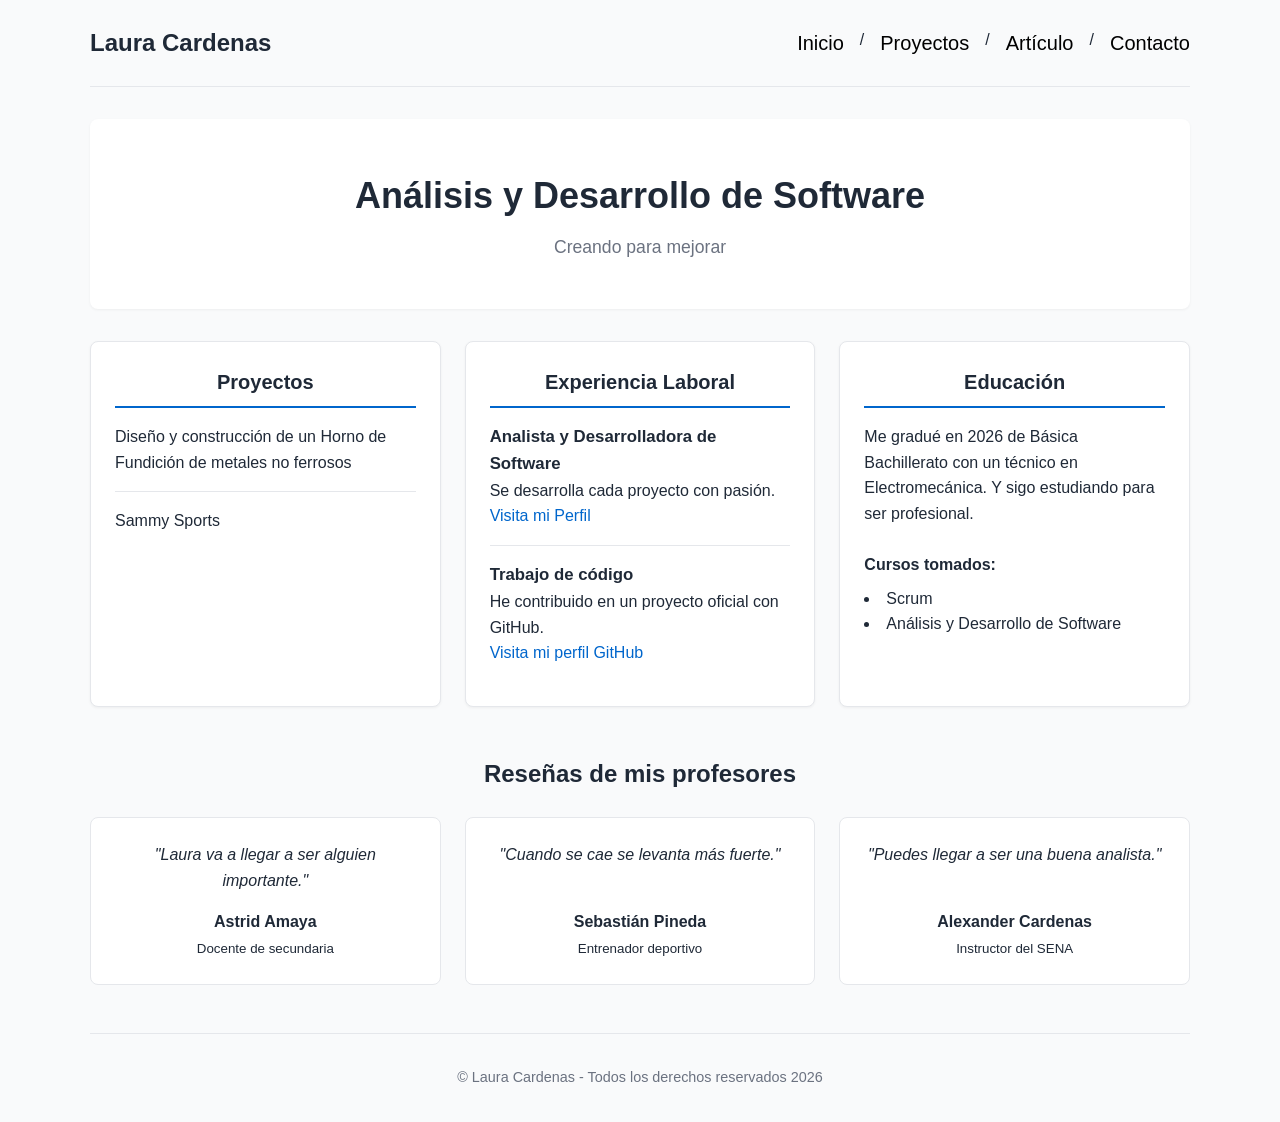
<file: index.html>
<!DOCTYPE html>
<html lang="es">

<head>
    <meta charset="UTF-8">
    <meta name="viewport" content="width=device-width, initial-scale=1.0">
    <!-- Meta tags de SEO -->
    <meta name="description" content="Frontend Developer Portfolio - Laura Cardenas">
    <meta name="keywords" content="Frontend Developer, HTML, CSS, Portfolio, Projects">
    <meta name="author" content="Laura Cardenas">
    <title>Laura Cardenas | Portafolio Profesional</title>

    <link rel="stylesheet" href="CSS/index.css">
</head>

<body>

    <header>
        <h2>Laura Cardenas</h2>
        <nav>
            <a href="index.html">Inicio</a>/
            <a href="proyecto.html">Proyectos</a>/
            <a href="articulo.html">Artículo</a>/
            <a href="contacto.html">Contacto</a>
        </nav>
    </header>

    <main>
        <!-- Título principal -->
        <section class="hero">
            <h1>Análisis y Desarrollo de Software</h1>
            <p>Creando para mejorar</p>
        </section>

        <!-- Sección Principal: Proyectos, Experiencia y Educación -->
        <section class="content-grid">
            
            <!-- Proyectos -->
            <article class="card">
                <h3>Proyectos</h3>
                <div class="item">
                    <p>Diseño y construcción de un Horno de Fundición de metales no ferrosos</p>
                </div>
                <hr class="divider">
                <div class="item">
                    <p>Sammy Sports</p>
                </div>
            </article>

            <!-- Experiencia Laboral -->
            <article class="card">
                <h3>Experiencia Laboral</h3>
                <div class="item">
                    <h4>Analista y Desarrolladora de Software</h4>
                    <p>Se desarrolla cada proyecto con pasión.</p>
                    <p><a href="https://cardenaslaura350-stack.github.io/Proyecto1/" target="_blank" rel="noopener">Visita mi Perfil</a></p>
                </div>
                <hr class="divider">
                <div class="item">
                    <h4>Trabajo de código</h4>
                    <p>He contribuido en un proyecto oficial con GitHub.</p>
                    <p><a href="https://github.com/" target="_blank" rel="noopener">Visita mi perfil GitHub</a></p>
                </div>
            </article>

            <!-- Educación -->
            <article class="card">
                <h3>Educación</h3>
                <p>Me gradué en 2026 de Básica Bachillerato con un técnico en Electromecánica. Y sigo estudiando para ser profesional.</p>
                <br>
                <p><strong>Cursos tomados:</strong></p>
                <ul>
                    <li>Scrum</li>
                    <li>Análisis y Desarrollo de Software</li>
                </ul>
            </article>

        </section>

        <!-- Reseñas -->
        <section class="reviews">
            <h3>Reseñas de mis profesores</h3>
            <div class="reviews-grid">
                <div class="review-card">
                    <p>"Laura va a llegar a ser alguien importante."</p>
                    <div class="author">
                        <strong>Astrid Amaya</strong><br>
                        <small>Docente de secundaria</small>
                    </div>
                </div>

                <div class="review-card">
                    <p>"Cuando se cae se levanta más fuerte."</p>
                    <div class="author">
                        <strong>Sebastián Pineda</strong><br>
                        <small>Entrenador deportivo</small>
                    </div>
                </div>

                <div class="review-card">
                    <p>"Puedes llegar a ser una buena analista."</p>
                    <div class="author">
                        <strong>Alexander Cardenas</strong><br>
                        <small>Instructor del SENA</small>
                    </div>
                </div>
            </div>
        </section>
    </main>

    <footer>
        <p>&copy; Laura Cardenas - Todos los derechos reservados 2026</p>
    </footer>

</body>

</html>
</file>
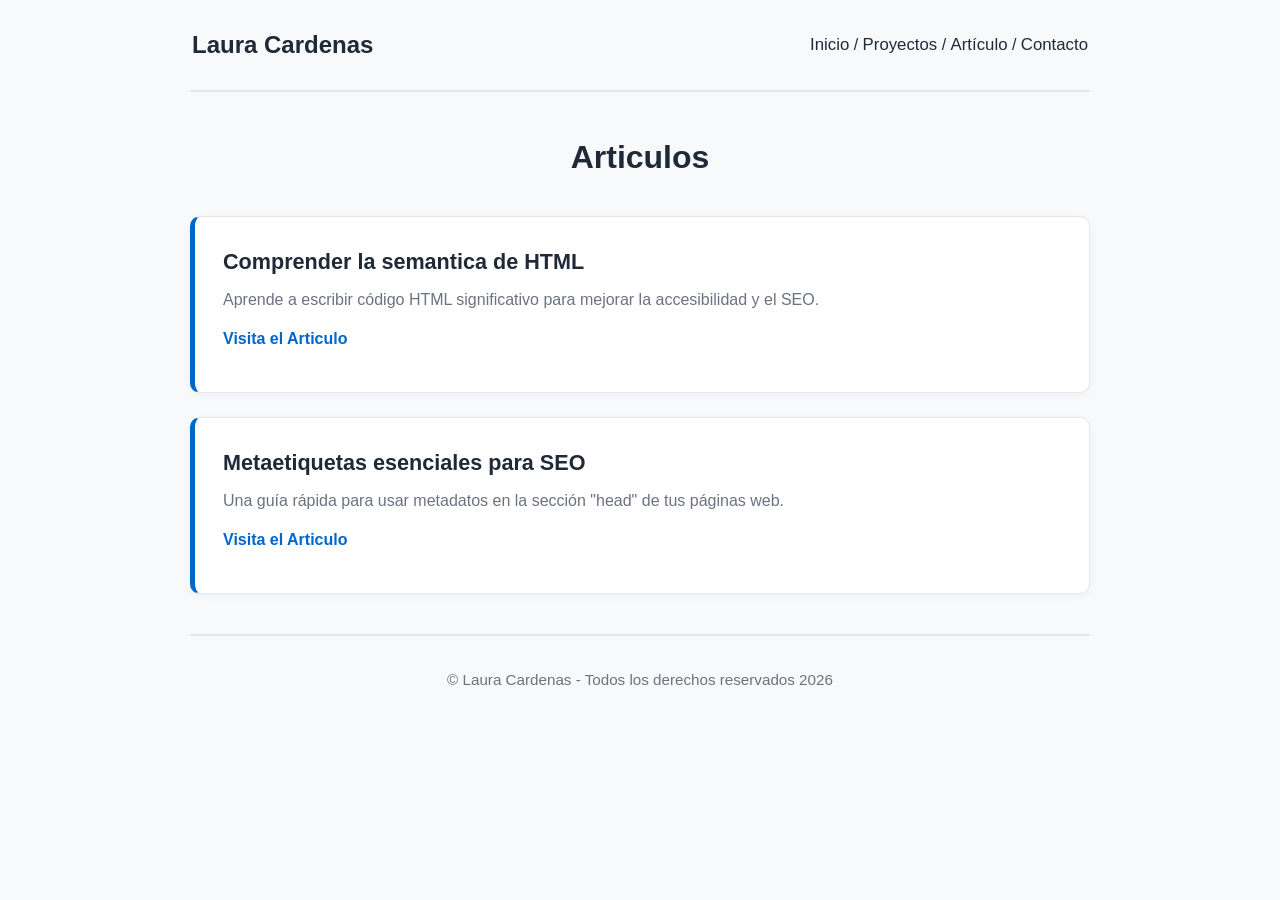
<file: articulo.html>
<!DOCTYPE html>
<html lang="en">
<head>
    <meta charset="UTF-8">
    <meta name="viewport" content="width=device-width, initial-scale=1.0">
    <meta name="description" content="Articles page of Frontend Developer">
    <meta name="author" content="your name">
    <title>Articulos</title>
<link rel="stylesheet" href="CSS/articulo.css">
</head>
<body>

    <header class="p-3">
        <table width="100%">
            <tr>
                <td align="left">
                    <h2>Laura Cardenas</h2>
                </td>
                <td align="right">
                    <nav>
                        <a href="index.html">Inicio</a> /
                        <a href="proyecto.html">Proyectos</a> /
                        <a href="articulo.html">Artículo</a> /
                        <a href="contacto.html">Contacto</a>
                    </nav>
                </td>
            </tr>
        </table>
    </header>

    <hr>

    <main align="center">
        <h2>Articulos</h2>
        <article>
            <h3>Comprender la semantica de HTML</h3>
            <p>Aprende a escribir código HTML significativo para mejorar la accesibilidad y el SEO.</p>
            <p><a href="https://medium.com/@madukacharles2020/html-semantic-full-explanation-1acbef0f5815">Visita el Articulo</a></p>
        </article>
        <article>
            <h3>Metaetiquetas esenciales para SEO</h3>
            <p>Una guía rápida para usar metadatos en la sección "head" de tus páginas web.</p>
            <p><a href="https://www.sidn.es/blog/metaetiquetas-seo">Visita el Articulo</a></p>
        </article>
    </main>

    <hr>

    <!-- Pie de página -->
    <footer align="center" class="p-3">
        <p>&copy; Laura Cardenas - Todos los derechos reservados 2026</p>
    </footer>

</body>
</html>
</file>
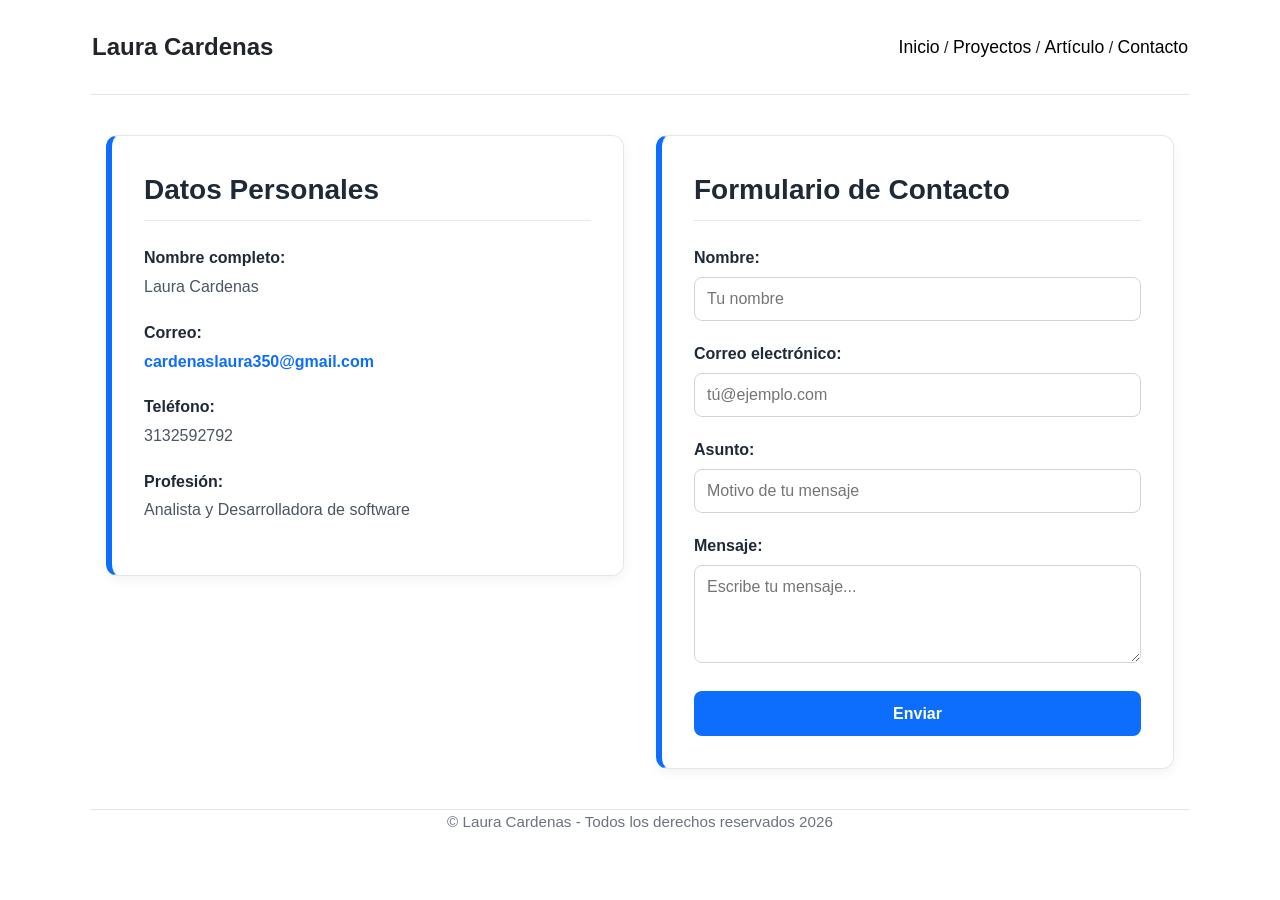
<file: contacto.html>
<!DOCTYPE html>
<html lang="es">

<head>
    <meta charset="UTF-8">
    <meta name="viewport" content="width=device-width, initial-scale=1.0">
    <meta name="description" content="Contact page for Frontend Developer">
    <meta name="author" content="Laura Cardenas">
    <title>Contact | Frontend Developer</title>
    <link rel="stylesheet" href="CSS/contacto.css">
</head>

<body>

    <header class="p-5">
        <table width="100%">
            <tr>
                <td align="left">
                    <br>
                    <h2>Laura Cardenas</h2>
                <br>
                </td>
                <td align="right">
                    <nav>
                        <a href="index.html">Inicio</a> /
                        <a href="proyecto.html">Proyectos</a> /
                        <a href="articulo.html">Artículo</a> /
                        <a href="contacto.html">Contacto</a>
                    </nav>
                </td>
            </tr>
        </table>
    </header>

    <hr>
    <main>
        <div class="contenedor-contacto">
            <!-- Datos Personales -->
            <aside class="tarjeta-contacto">
                <h2>Datos Personales</h2>
                <ul>
                    <li>
                        <strong>Nombre completo:</strong>
                        <span>Laura Cardenas</span>
                    </li>
                    <li>
                        <strong>Correo:</strong>
                        <a href="mailto:cardenaslaura350@gmail.com">cardenaslaura350@gmail.com</a>
                    </li>
                    <li>
                        <strong>Teléfono:</strong>
                        <span>3132592792</span>
                    </li>
                    <li>
                        <strong>Profesión:</strong>
                        <span>Analista y Desarrolladora de software</span>
                    </li>
                </ul>
            </aside>

            <!-- Formulario de Contacto -->
            <section class="tarjeta-contacto">
                <h2>Formulario de Contacto</h2>
                <form action="#" method="post">
                    <div class="campo-form">
                        <label for="nombre">Nombre:</label>
                        <input type="text" id="nombre" name="nombre" placeholder="Tu nombre" required>
                    </div>

                    <div class="campo-form">
                        <label for="correo">Correo electrónico:</label>
                        <input type="email" id="correo" name="correo" placeholder="tú@ejemplo.com" required>
                    </div>

                    <div class="campo-form">
                        <label for="asunto">Asunto:</label>
                        <input type="text" id="asunto" name="asunto" placeholder="Motivo de tu mensaje">
                    </div>

                    <div class="campo-form">
                        <label for="mensaje">Mensaje:</label>
                        <textarea id="mensaje" name="mensaje" rows="4" placeholder="Escribe tu mensaje..."
                            required></textarea>
                    </div>

                    <button type="submit" class="btn-enviar">Enviar</button>
                </form>
            </section>
        </div>
    </main>

    <hr>

    <!-- Pie de página -->
    <footer align="center" class="p-3">
        <p>&copy; Laura Cardenas - Todos los derechos reservados 2026</p>
    </footer>

    <!-- JS de Bootstrap 5 -->
    <script src="https://cdn.jsdelivr.net/npm/bootstrap@5.3.2/dist/js/bootstrap.bundle.min.js"></script>

</body>

</html>
</file>
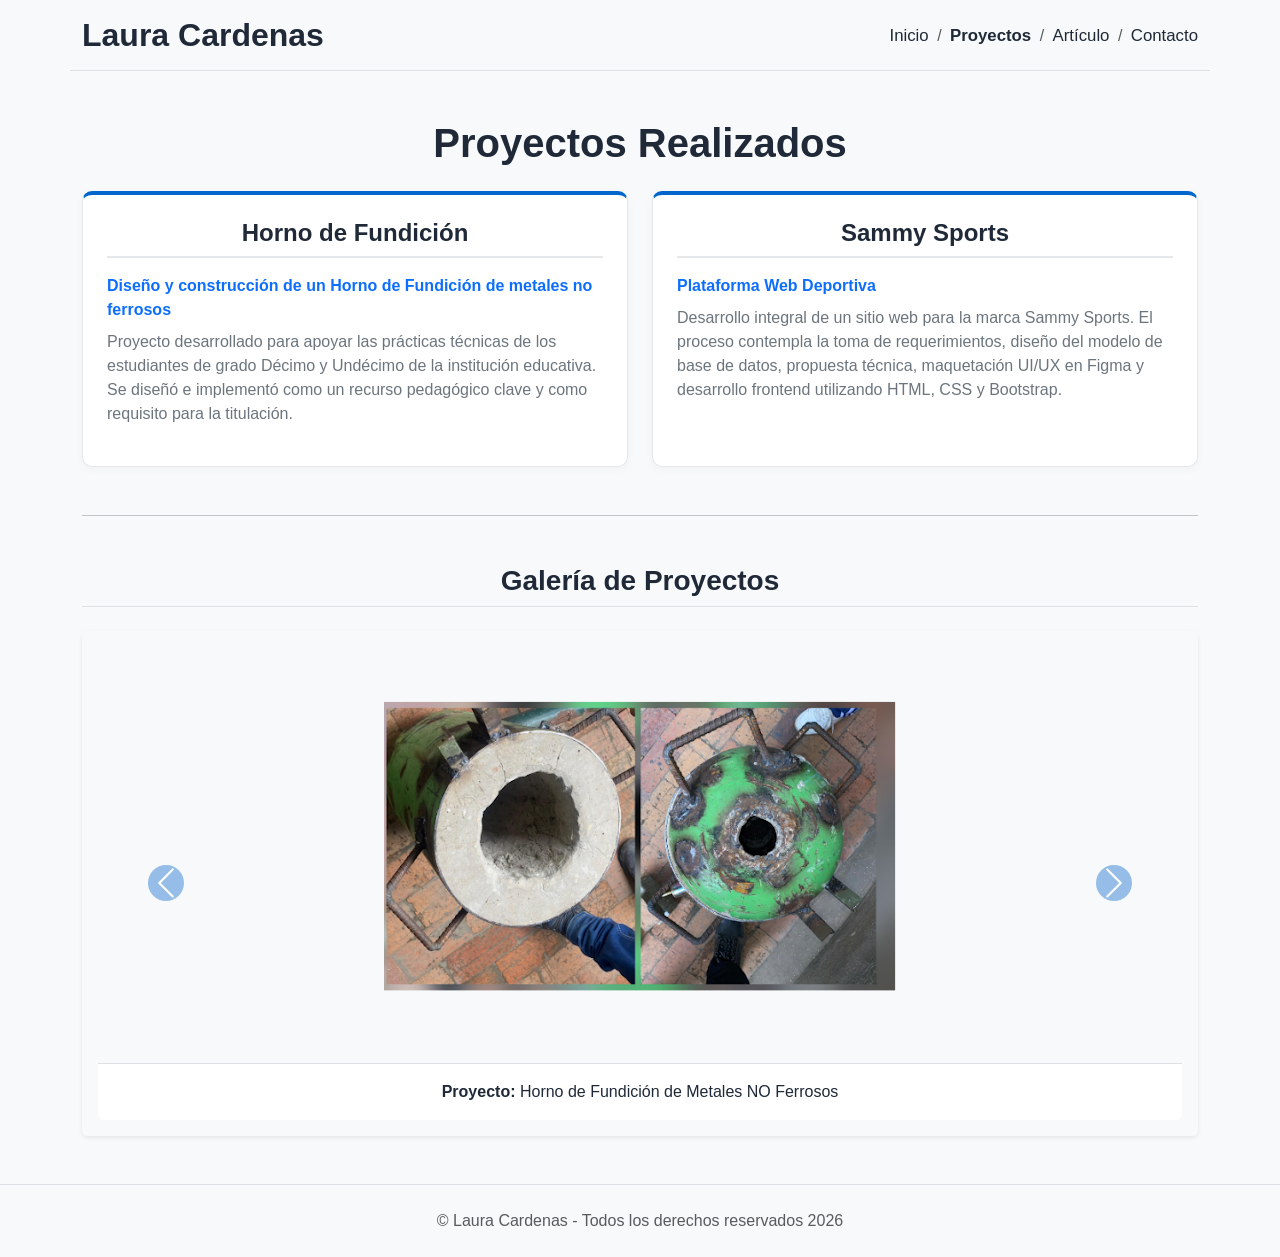
<file: proyecto.html>
<!DOCTYPE html>
<html lang="es">

<head>
    <meta charset="UTF-8">
    <meta name="viewport" content="width=device-width, initial-scale=1.0">
    <title>Proyectos | Laura Cardenas</title>

    <!-- Bootstrap 5 CSS -->
    <link href="https://cdn.jsdelivr.net/npm/bootstrap@5.3.2/dist/css/bootstrap.min.css" rel="stylesheet">
<link rel="stylesheet" href="CSS/proyecto.css">
</head>

<body>

    <!-- Encabezado -->
    <header class="container py-3 border-bottom">
        <div class="d-flex flex-column flex-md-row justify-content-between align-items-center">
            <h2 class="m-0 fw-bold">Laura Cardenas</h2>
            <nav class="mt-2 mt-md-0">
                <a href="index.html" class="nav-link-custom">Inicio</a>
                <span class="text-muted mx-1">/</span>
                <a href="proyecto.html" class="nav-link-custom fw-semibold">Proyectos</a>
                <span class="text-muted mx-1">/</span>
                <a href="articulo.html" class="nav-link-custom">Artículo</a>
                <span class="text-muted mx-1">/</span>
                <a href="contacto.html" class="nav-link-custom">Contacto</a>
            </nav>
        </div>
    </header>

    <!-- Contenido Principal -->
    <main class="container my-5">

        <h1 class="text-center mb-4 fw-bold">Proyectos Realizados</h1>

        <!-- Lista de Proyectos usando Bootstrap Grid -->
        <section class="mb-5">
            <div class="row g-4">

                <!-- Proyecto 1 -->
                <div class="col-md-6">
                    <div class="proyecto-card p-4 d-flex flex-column justify-content-between">
                        <div>
                            <h3 class="h4 text-center proyecto-header fw-bold mb-3">
                                Horno de Fundición
                            </h3>
                            <p class="fw-semibold text-primary mb-2">
                                Diseño y construcción de un Horno de Fundición de metales no ferrosos
                            </p>
                            <p class="text-secondary">
                                Proyecto desarrollado para apoyar las prácticas técnicas de los estudiantes de grado
                                Décimo y Undécimo de la institución educativa. Se diseñó e implementó como un recurso
                                pedagógico clave y como requisito para la titulación.
                            </p>
                        </div>
                    </div>
                </div>

                <!-- Proyecto 2 -->
                <div class="col-md-6">
                    <div class="proyecto-card p-4 d-flex flex-column justify-content-between">
                        <div>
                            <h3 class="h4 text-center proyecto-header fw-bold mb-3">
                                Sammy Sports
                            </h3>
                            <p class="fw-semibold text-primary mb-2">
                                Plataforma Web Deportiva
                            </p>
                            <p class="text-secondary">
                                Desarrollo integral de un sitio web para la marca Sammy Sports. El proceso contempla la
                                toma de requerimientos, diseño del modelo de base de datos, propuesta técnica,
                                maquetación UI/UX en Figma y desarrollo frontend utilizando HTML, CSS y Bootstrap.
                            </p>
                        </div>
                    </div>
                </div>

            </div>
        </section>

        <hr class="my-5">

        <!-- Galería de Proyectos (Carrusel) -->
        <section id="proyectos" class="mb-5">
            <h2 class="text-center h3 fw-bold border-bottom pb-2 mb-4">Galería de Proyectos</h2>

            <div id="carouselProyectos" class="carousel slide shadow-sm rounded" data-bs-ride="carousel">

                <!-- Indicadores -->
                <div class="carousel-indicators">
                    <button type="button" data-bs-target="#carouselProyectos" data-bs-slide-to="0" class="active"
                        aria-current="true" aria-label="Slide 1"></button>
                    <button type="button" data-bs-target="#carouselProyectos" data-bs-slide-to="1"
                        aria-label="Slide 2"></button>
                </div>

                <!-- Diapositivas -->
                <div class="carousel-inner rounded bg-light p-3">

                    <!-- Slide 1 -->
                    <div class="carousel-item active">
                        <figure class="m-0 text-center">
                            <div class="d-flex justify-content-center align-items-center"
                                style="min-height: 400px; max-height: 500px;">
                                <img src="img/Horno.png" alt="Captura del proyecto Horno"
                                    class="img-fluid rounded imagen-proyecto">
                            </div>
                            <figcaption class="p-3 border-top mt-3 bg-white rounded-bottom">
                                <strong>Proyecto:</strong> Horno de Fundición de Metales NO Ferrosos
                            </figcaption>
                        </figure>
                    </div>

                    <!-- Slide 2 -->
                    <div class="carousel-item">
                        <figure class="m-0 text-center">
                            <div class="d-flex justify-content-center align-items-center"
                                style="min-height: 400px; max-height: 500px;">
                                <img src="img/Sammy sport.jpeg" alt="Captura del proyecto Sammy sports"
                                    class="img-fluid rounded imagen-proyecto">
                            </div>
                            <figcaption class="p-3 border-top mt-3 bg-white rounded-bottom">
                                <strong>Proyecto:</strong> Sammy Sports
                            </figcaption>
                        </figure>
                    </div>

                </div>

                <!-- Controles -->
                <button class="carousel-control-prev" type="button" data-bs-target="#carouselProyectos"
                    data-bs-slide="prev">
                    <span class="carousel-control-prev-icon" aria-hidden="true"></span>
                    <span class="visually-hidden">Anterior</span>
                </button>

                <button class="carousel-control-next" type="button" data-bs-target="#carouselProyectos"
                    data-bs-slide="next">
                    <span class="carousel-control-next-icon" aria-hidden="true"></span>
                    <span class="visually-hidden">Siguiente</span>
                </button>

            </div>
        </section>

    </main>

    <!-- Pie de página -->
    <footer class="text-center py-4 border-top text-muted">
        <p class="m-0">&copy; Laura Cardenas - Todos los derechos reservados 2026</p>
    </footer>

    <!-- Bootstrap 5 Bundle JS -->
    <script src="https://cdn.jsdelivr.net/npm/bootstrap@5.3.2/dist/js/bootstrap.bundle.min.js"></script>

</body>

</html>
</file>
<file: CSS/index.css>
* {
    margin: 0;
    padding: 0;
    box-sizing: border-box;
}
nav a {
    text-decoration: none;
    font-size: 20px;
    color: #000;
    transition: color 0.3s;
}

nav a:hover {
    color: #0066cc !important;
}

/* --- Variables globales y Reset --- */
:root {
    --primary-color: #0066cc;
    --primary-hover: #004b99;
    --text-color: #1f2937;
    --text-light: #6b7280;
    --bg-color: #f9fafb;
    --card-bg: #ffffff;
    --border-color: #e5e7eb;
    --max-width: 1100px;
}

body {
    font-family: 'Segoe UI', Tahoma, Geneva, Verdana, sans-serif;
    line-height: 1.6;
    color: var(--text-color);
    background-color: var(--bg-color);
    padding: 0 1rem;
}

a {
    color: var(--primary-color);
    text-decoration: none;
    transition: color 0.2s ease;
}

a:hover {
    color: var(--primary-hover);
    text-decoration: underline;
}

/* --- Encabezado y Navegación --- */
header {
    max-width: var(--max-width);
    margin: 0 auto;
    padding: 1.5rem 0;
    display: flex;
    justify-content: space-between;
    align-items: center;
    border-bottom: 1px solid var(--border-color);
}

header h2 {
    font-size: 1.5rem;
    color: var(--text-color);
}

nav {
    display: flex;
    gap: 1rem;
}

/* --- Estructura Principal --- */
main {
    max-width: var(--max-width);
    margin: 2rem auto;
}

/* Hero Section */
.hero {
    text-align: center;
    padding: 3rem 1rem;
    background-color: var(--card-bg);
    border-radius: 8px;
    box-shadow: 0 1px 3px rgba(0, 0, 0, 0.05);
    margin-bottom: 2rem;
}

.hero h1 {
    font-size: 2.25rem;
    margin-bottom: 0.5rem;
    color: var(--text-color);
}

.hero p {
    color: var(--text-light);
    font-size: 1.1rem;
}

/* Sección de 3 Columnas (Grid) */
.content-grid {
    display: grid;
    grid-template-columns: repeat(auto-fit, minmax(300px, 1fr));
    gap: 1.5rem;
    margin-bottom: 3rem;
}

.card {
    background-color: var(--card-bg);
    padding: 1.5rem;
    border-radius: 8px;
    border: 1px solid var(--border-color);
    box-shadow: 0 1px 3px rgba(0, 0, 0, 0.05);
}

.card h3 {
    text-align: center;
    font-size: 1.25rem;
    margin-bottom: 1rem;
    padding-bottom: 0.5rem;
    border-bottom: 2px solid var(--primary-color);
}

.card h4 {
    margin-top: 1rem;
    font-size: 1.05rem;
}

.card .item {
    margin-bottom: 1rem;
}

.card ul {
    list-style-position: inside;
    margin-top: 0.5rem;
}

/* Reseñas */
.reviews {
    margin-bottom: 3rem;
}

.reviews h3 {
    text-align: center;
    font-size: 1.5rem;
    margin-bottom: 1.5rem;
}

.reviews-grid {
    display: grid;
    grid-template-columns: repeat(auto-fit, minmax(280px, 1fr));
    gap: 1.5rem;
}

.review-card {
    background-color: var(--card-bg);
    border: 1px solid var(--border-color);
    border-radius: 8px;
    padding: 1.5rem;
    text-align: center;
    display: flex;
    flex-direction: column;
    justify-content: space-between;
}

.review-card p {
    margin-bottom: 1rem;
    font-style: italic;
}

.review-card .author {
    display: block;
    margin-top: auto;
}

/* --- Pie de Página --- */
footer {
    max-width: var(--max-width);
    margin: 0 auto;
    padding: 2rem 0;
    text-align: center;
    border-top: 1px solid var(--border-color);
    color: var(--text-light);
    font-size: 0.9rem;
}

/* Separadores */
.divider {
    border: 0;
    height: 1px;
    background: var(--border-color);
    margin: 1rem 0;
}




@media (max-width: 600px) {

    /* 1. Contenedor padre: cambia de fila a columna */
    .contenedor-principal,
    main,
    .wrapper,
    .layout {
        display: flex !important;
        flex-direction: column !important;
        width: 100% !important;
    }

    /* 2. Columna principal (toma todo el ancho y se mantiene arriba) */
    .contenido-principal,
    main section,
    .columna-principal {
        width: 100% !important;
        order: 1;
        /* Garantiza que aparezca primero */
    }

    /* 3. Columna lateral (pasa a ocupar el 100% y se ubica abajo) */
    aside,
    .sidebar,
    .columna-lateral {
        width: 100% !important;
        float: none !important;
        /* Elimina flotados antiguos si usabas float */
        order: 2;
        /* Se posiciona justo debajo del contenido principal */
        margin-top: 20px;
        border-color: #2222e6;
    }
}

/* xxl Extra Extra Large */
@media (max-width: 1400px) {}

/* xl Extra Large */
@media (max-width: 1200px) {}

/* lg Large */
@media (max-width: 992px) {}

/* md Medium */
@media (max-width: 768px) {}

/* sm Small */
@media (max-width: 576px) {}

/* Extra small */
@media (max-width: 575.98px) {}




@media (max-width: 600px) {

    /* 1. Contenedor padre: cambia de fila a columna */
    .contenedor-principal,
    main,
    .wrapper,
    .layout {
        display: flex !important;
        flex-direction: column !important;
        width: 100% !important;
    }

    /* 2. Columna principal (toma todo el ancho y se mantiene arriba) */
    .contenido-principal,
    main section,
    .columna-principal {
        width: 100% !important;
        order: 1;
        /* Garantiza que aparezca primero */
    }

    /* 3. Columna lateral (pasa a ocupar el 100% y se ubica abajo) */
    aside,
    .sidebar,
    .columna-lateral {
        width: 100% !important;
        float: none !important;
        /* Elimina flotados antiguos si usabas float */
        order: 2;
        /* Se posiciona justo debajo del contenido principal */
        margin-top: 20px;
        border-color: #2222e6;
    }
}

/* xxl Extra Extra Large */
@media (max-width: 1400px) {}

/* xl Extra Large */
@media (max-width: 1200px) {}

/* lg Large */
@media (max-width: 992px) {}

/* md Medium */
@media (max-width: 768px) {}

/* sm Small */
@media (max-width: 576px) {}

/* Extra small */
@media (max-width: 575.98px) {}
</file>
<file: CSS/articulo.css>
:root {
    --primary-color: #0066cc;
    --primary-hover: #004b99;
    --text-color: #1f2937;
    --text-light: #6b7280;
    --bg-color: #f8f9fa;
    --card-bg: #ffffff;
    --border-color: #e5e7eb;
    --max-width: 900px;
}

* {
    box-sizing: border-box;
    margin: 0;
    padding: 0;
}

body {
    font-family: 'Segoe UI', Tahoma, Geneva, Verdana, sans-serif;
    line-height: 1.6;
    color: var(--text-color);
    background-color: var(--bg-color);
    padding: 0 1rem;
}

/* Encabezado */
header {
    max-width: var(--max-width);
    margin: 0 auto;
    padding: 1.5rem 0;
}

header table {
    width: 100%;
}

nav a {
    text-decoration: none;
    font-size: 1.05rem;
    color: var(--text-color);
    font-weight: 500;
    transition: color 0.3s ease;
}

nav a:hover {
    color: var(--primary-color) !important;
}

hr {
    border: 0;
    height: 2px;
    background-color: var(--border-color);
    max-width: var(--max-width);
    margin: 0 auto;
}

/* Artículos */
main {
    max-width: var(--max-width);
    margin: 2.5rem auto;
}

main h2 {
    font-size: 2rem;
    margin-bottom: 2rem;
    color: var(--text-color);
}

article {
    background-color: var(--card-bg);
    border: 1px solid var(--border-color);
    border-left: 5px solid var(--primary-color);
    border-radius: 10px;
    padding: 1.75rem;
    margin-bottom: 1.5rem;
    text-align: left;
    box-shadow: 0 2px 8px rgba(0, 0, 0, 0.04);
    transition: transform 0.2s ease, box-shadow 0.2s ease;
}

article:hover {
    transform: translateY(-2px);
    box-shadow: 0 4px 12px rgba(0, 0, 0, 0.08);
}

article h3 {
    font-size: 1.35rem;
    margin-bottom: 0.5rem;
    color: var(--text-color);
}

article p {
    color: var(--text-light);
    margin-bottom: 0.8rem;
}

article a {
    color: var(--primary-color);
    font-weight: 600;
    text-decoration: none;
}

article a:hover {
    color: var(--primary-hover);
    text-decoration: underline;
}

footer {
    max-width: var(--max-width);
    margin: 0 auto;
    padding: 2rem 0;
    text-align: center;
    color: var(--text-light);
    font-size: 0.95rem;
}
</file>
<file: CSS/contacto.css>
:root {
    --primary-color: #0d6efd;
    --primary-hover: #0b5ed7;
    --text-color: #212529;
    --border-color: #e5e7eb;
    --card-bg: #ffffff;
    --max-width: 1100px;
}

* {
    box-sizing: border-box;
    margin: 0;
    padding: 0;
}

body {
    font-family: 'Segoe UI', Tahoma, Geneva, Verdana, sans-serif;
    background-color: #ffffff;
    color: var(--text-color);
    line-height: 1.6;
}

/* --- Encabezado --- */
header {
    max-width: var(--max-width);
    margin: 0 auto;
}

header table {
    width: 100%;
}

nav a {
    text-decoration: none;
    font-size: 1.1rem;
    color: #000;
    transition: color 0.3s ease;
}

nav a:hover {
    color: #0066cc !important;
}

hr {
    border: 0;
    height: 1px;
    background-color: var(--border-color);
    max-width: var(--max-width);
    margin: 0 auto;
}

/* --- Estructura Principal y Alineación Lado a Lado --- */
main {
    max-width: 1100px;
    margin: 2.5rem auto;
    padding: 0 1rem;
}

.contenedor-contacto {
    display: flex;
    flex-wrap: wrap;
    gap: 2rem;
    align-items: flex-start;
}

/* Tarjetas (Datos Personales y Formulario) */
.tarjeta-contacto {
    flex: 1 1 400px; /* Hace que se acomoden horizontalmente si hay espacio */
    background-color: #ffffff;
    border-radius: 12px;
    border: 1px solid #e5e7eb;
    border-left: 6px solid #0d6efd; /* Borde grueso azul lateral */
    padding: 2rem;
    box-shadow: 0 4px 12px rgba(0, 0, 0, 0.05);
    text-align: left;
}

/* Títulos h2 */
.tarjeta-contacto h2 {
    font-size: 1.75rem;
    color: #1f2937;
    margin-bottom: 1.5rem;
    padding-bottom: 0.5rem;
    border-bottom: 1px solid #e5e7eb;
}

/* Lista de Datos Personales */
.tarjeta-contacto ul {
    list-style: none;
    padding: 0;
    margin: 0;
}

.tarjeta-contacto ul li {
    margin-bottom: 1.25rem;
}

.tarjeta-contacto ul li strong {
    display: block;
    color: #1f2937;
    font-weight: 700;
    margin-bottom: 0.2rem;
}

.tarjeta-contacto ul li span {
    color: #4b5563;
}

.tarjeta-contacto ul li a {
    color: #0d6efd;
    text-decoration: none;
    font-weight: 600;
}

.tarjeta-contacto ul li a:hover {
    text-decoration: underline;
}

/* Campos del Formulario */
.campo-form {
    margin-bottom: 1.25rem;
}

.campo-form label {
    display: block;
    font-weight: 700;
    color: #1f2937;
    margin-bottom: 0.4rem;
}

.campo-form input,
.campo-form textarea {
    width: 100%;
    padding: 0.75rem;
    border: 1px solid #d1d5db;
    border-radius: 8px;
    font-family: inherit;
    font-size: 1rem;
    box-sizing: border-box;
    transition: border-color 0.2s, box-shadow 0.2s;
}

.campo-form input:focus,
.campo-form textarea:focus {
    outline: none;
    border-color: #0d6efd;
    box-shadow: 0 0 0 3px rgba(13, 110, 253, 0.2);
}

/* Botón Enviar */
.btn-enviar {
    width: 100%;
    background-color: #0d6efd;
    color: #ffffff;
    border: none;
    border-radius: 8px;
    padding: 0.85rem;
    font-size: 1rem;
    font-weight: 700;
    cursor: pointer;
    transition: background-color 0.2s ease;
}

.btn-enviar:hover {
    background-color: #0b5ed7;
}

/* Campos del formulario */
.form-label {
    color: var(--text-color);
}

.form-control {
    border: 1px solid #dee2e6;
    border-radius: 8px;
    padding: 0.6rem 0.75rem;
}

.form-control:focus {
    border-color: var(--primary-color);
    box-shadow: 0 0 0 0.25rem rgba(13, 110, 253, 0.25);
}

/* Botón Enviar */
.btn-primary {
    background-color: var(--primary-color) !important;
    border-color: var(--primary-color) !important;
    border-radius: 8px !important;
    padding: 0.65rem !important;
    font-size: 1rem;
    transition: background-color 0.2s ease;
}

.btn-primary:hover {
    background-color: var(--primary-hover) !important;
    border-color: var(--primary-hover) !important;
}

/* Pie de página */
footer {
    color: #6b7280;
    font-size: 0.95rem;
}
</file>
<file: CSS/proyecto.css>
:root {
    --primary-color: #0066cc;
    --primary-hover: #004b99;
    --border-gray: #e5e7eb;
    --bg-light: #ffffff;
    --text-color: #1f2937;
}

body {
    font-family: 'Segoe UI', Tahoma, Geneva, Verdana, sans-serif;
    color: var(--text-color);
    background-color: #f8f9fa;
}

/* Estilo de enlaces de navegación */
.nav-link-custom {
    text-decoration: none;
    font-size: 1.05rem;
    color: var(--text-color);
    font-weight: 500;
    transition: color 0.3s ease;
}

.nav-link-custom:hover {
    color: var(--primary-color) !important;
}

/* Tarjetas de Proyecto estilo uniforme */
.proyecto-card {
    border: 1px solid var(--border-gray);
    border-top: 4px solid var(--primary-color);
    border-radius: 10px;
    background-color: var(--bg-light);
    height: 100%;
    box-shadow: 0 2px 8px rgba(0, 0, 0, 0.04);
}

.proyecto-header {
    border-bottom: 2px solid var(--border-gray);
    padding-bottom: 0.5rem;
}

/* Estilos de Carrusel */
.imagen-proyecto {
    max-height: 480px;
    width: auto !important;
    object-fit: contain;
}

.carousel-control-prev-icon,
.carousel-control-next-icon {
    background-color: rgba(0, 102, 204, 0.8);
    border-radius: 50%;
    padding: 18px;
}
</file>
